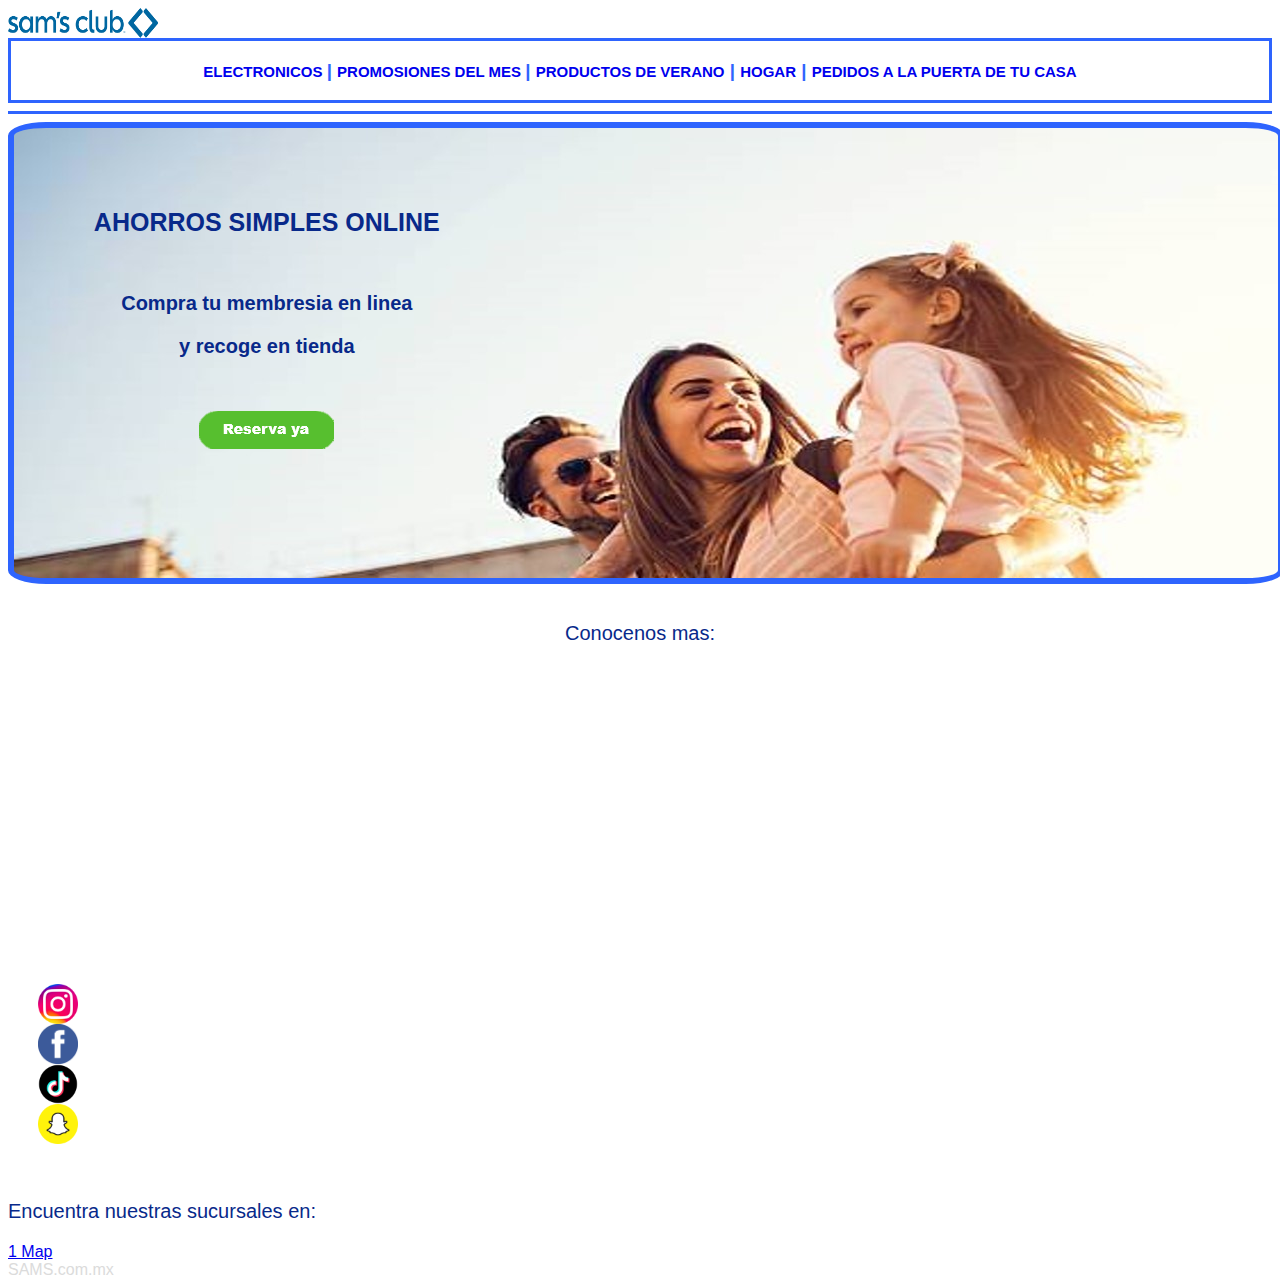
<file: index.html>
<!DOCTYPE html>
<html lang="en">
<head>
    <meta charset="UTF-8">
    <meta name="viewport" content="width=device-width, initial-scale=1.0">
    <title>Mi proyecto personal</title>
    <link rel="stylesheet" href="estilos.css">
    <link rel="icon" href="Img_MaquetadoEmpresa/Favicon.ico">
</head>
<body>

    <header>
        
    <img src="Img_MaquetadoEmpresa/imd.Logo2.png" class="img" alt="">

    </header>

    <nav>
       <h3><a href="Electronica.html" class="a"> ELECTRONICOS </a>      
        |      <a href="Promo.html" class="a">PROMOSIONES DEL MES </a>      |   
           <a href="Verano.html" class="a"> PRODUCTOS DE VERANO</a>      |   
           <a href="Hogar.html" class="a">HOGAR</a>      |   
            <a href="Casa.html" class="a">PEDIDOS A LA PUERTA DE TU CASA</a></h3>
       </nav>
    <hr>
        <article class="hola">
            <section>
                <h1>AHORROS SIMPLES ONLINE</h1>
                <br>
            <h2><p>Compra tu membresia en linea</p>
                        y recoge en tienda
            </h2>
            <br>
            <br>
        <a href="Reserva.html"><img src="Img_MaquetadoEmpresa/Reserva.png" alt=""></a>
        </section>
        </article>
        <br>

<article class="hola2">
<p> Conocenos mas:</p>
<iframe width="560" height="315" src="https://www.youtube.com/embed/QQS8l4bYEoo?si=wAJDSRJNFW7kD05X" title="YouTube video player" frameborder="0" allow="accelerometer; autoplay; clipboard-write; encrypted-media; gyroscope; picture-in-picture; web-share" referrerpolicy="strict-origin-when-cross-origin" allowfullscreen></iframe>  
<img src="Img_MaquetadoEmpresa/Ig.png" alt="" class="img1">
<img src="Img_MaquetadoEmpresa/Face.png" alt="" class="img2">
<img src="Img_MaquetadoEmpresa/Tik.webp" alt="" class="img3">
<img src="Img_MaquetadoEmpresa/Snap.webp" alt="" class="img4">
</article>

<br>
<br>


    <article class="hola3">
       <p> Encuentra nuestras sucursales en: </p>

       <div id="wrapper-9cd199b9cc5410cd3b1ad21cab2e54d3" >
		<div id="map-9cd199b9cc5410cd3b1ad21cab2e54d3"></div><script>(function () {
        var setting = {"query":"F.C. Hidalgo S/N, Guadalupe Tepeyac, 07840 Ciudad de México, CDMX, México","width":800,"height":600,"satellite":false,"zoom":12,"placeId":"ChIJIzhpwXH50YUR030HkmuOQ0I","cid":"0x42438e6b92077dd3","coords":[19.4709198,-99.1163904],"cityUrl":"/mexico/mexico-city","cityAnchorText":"Mapa de México DF, México DF, México","lang":"es","queryString":"F.C. Hidalgo S/N, Guadalupe Tepeyac, 07840 Ciudad de México, CDMX, México","centerCoord":[19.4709198,-99.1163904],"id":"map-9cd199b9cc5410cd3b1ad21cab2e54d3","embed_id":"1104819"};
        var d = document;
        var s = d.createElement('script');
        s.src = 'https://1map.com/js/script-for-user.js?embed_id=1104819';
        s.async = true;
        s.onload = function (e) {
          window.OneMap.initMap(setting)
        };
        var to = d.getElementsByTagName('script')[0];
        to.parentNode.insertBefore(s, to);
      })();</script><a href="https://1map.com/es/map-embed">1 Map</a></div>

      </article>



        <footer>SAMS.com.mx </footer>
</body>
</html>
</file>
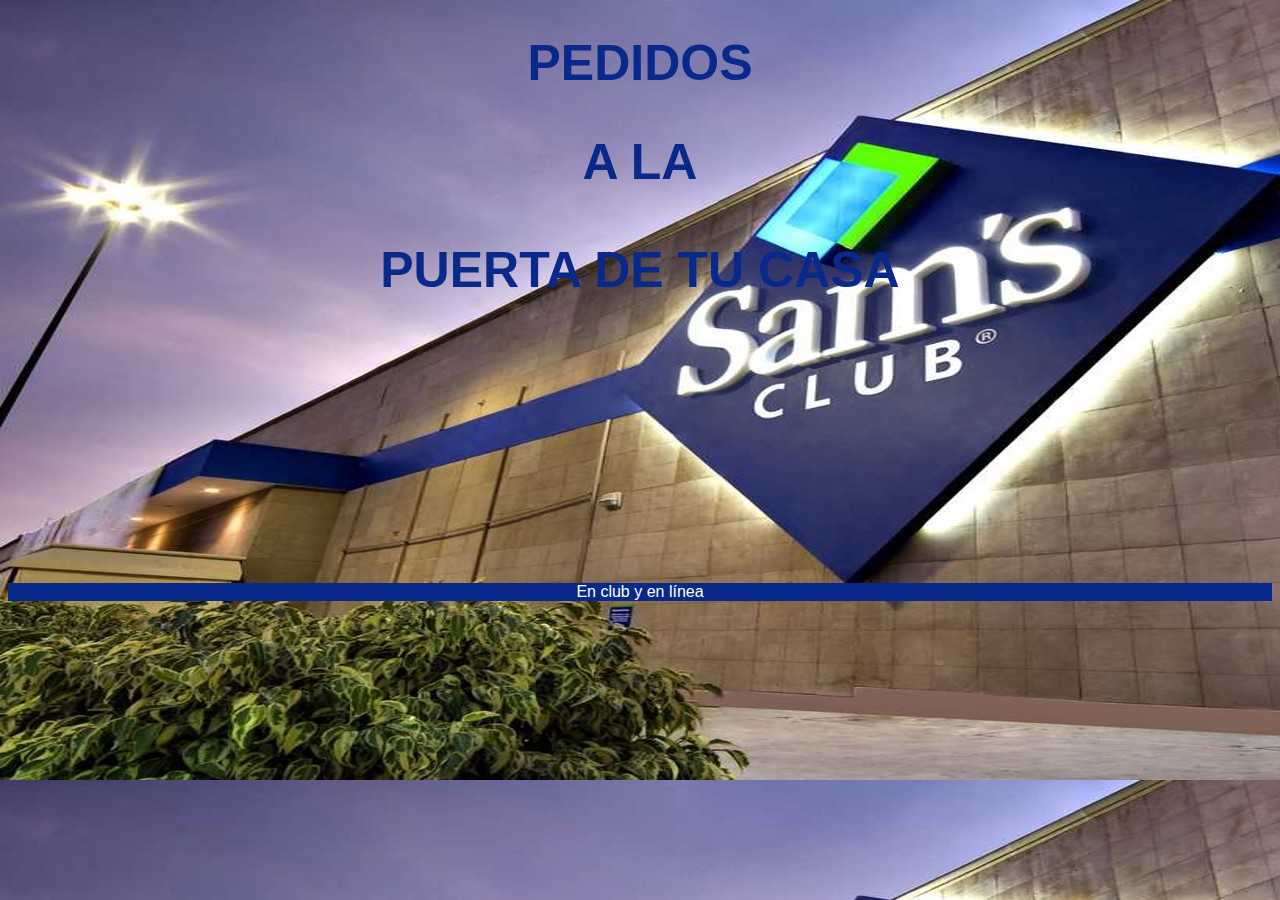
<file: Casa.html>
<!DOCTYPE html>
<html lang="en">
<head>
    <meta charset="UTF-8">
    <meta name="viewport" content="width=device-width, initial-scale=1.0">
    <title>Productos a la  puerta de tu casa </title>
    <link rel="icon" href="Img_MaquetadoEmpresa/Favicon.ico">
    <link rel="stylesheet" href="estilos_Casa.css">
</head>
<body> 
    <h1>PEDIDOS</h1>
    <h2>A LA</h2>
    <h3>PUERTA DE TU CASA</h3>
    <br>
    <br>
    <br>
    <br>
    <br>
    <br>
    <br>
    <br>
    <br>
    <br>
    <br>
    <br>
    <br>
    <footer>En club y en línea</footer>
</body>
</html>
</file>
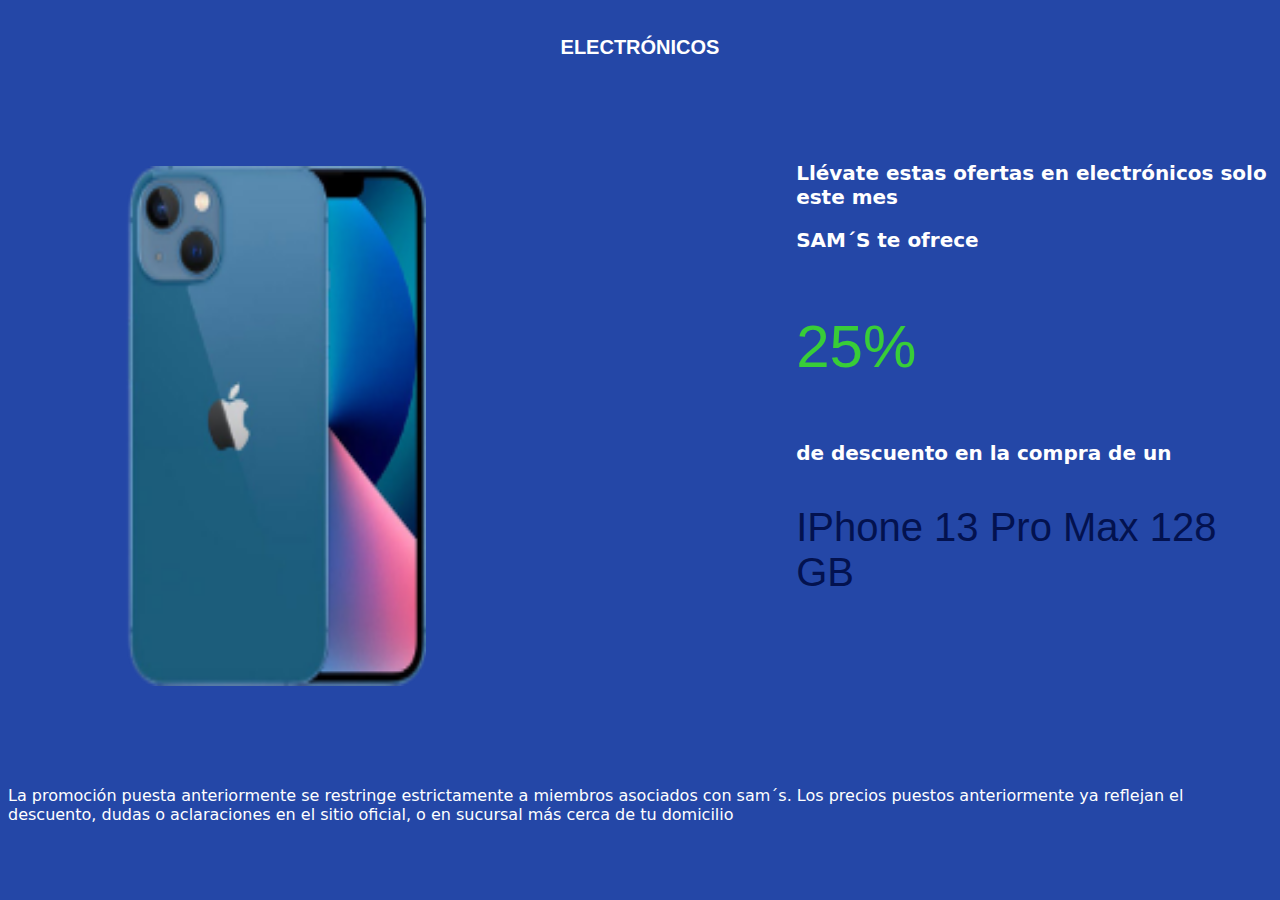
<file: Electronica.html>
<!DOCTYPE html>
<html lang="en">
<head>
    <meta charset="UTF-8">
    <meta name="viewport" content="width=device-width, initial-scale=1.0">
    <title>Electronicos </title>
    <link rel="stylesheet" href="estilos_elec.css">
    <link rel="icon" href="Img_MaquetadoEmpresa/Favicon.ico">
</head>
<body>
    <header>
        <b>ELECTRÓNICOS</b>
    </header>


    
    
    <div class="flex">
        <div class="Fon2">
            <img src="Img_MaquetadoEmpresa/img.Iphone.png" alt="" class="img">
        </div>
        <div class="Text">
            <br>
            <br>
            <br>
            <br>
            <br>
            <b>Llévate estas ofertas en electrónicos solo este mes</b>
        <br>
        <br>
            <b>SAM´S te ofrece </b>
                      <p class="green"> 25%</p>
             <b>de descuento en la compra de un</b>
                     <p class="blue"> IPhone 13 Pro Max 128 GB</p> 

        </div>
    </div>

    <footer>
        La promoción puesta anteriormente  se restringe estrictamente a miembros asociados con sam´s. Los precios puestos anteriormente ya reflejan el descuento, dudas o aclaraciones en el sitio oficial, o en sucursal más cerca de tu domicilio  

    </footer>
</body>
</html>
</file>
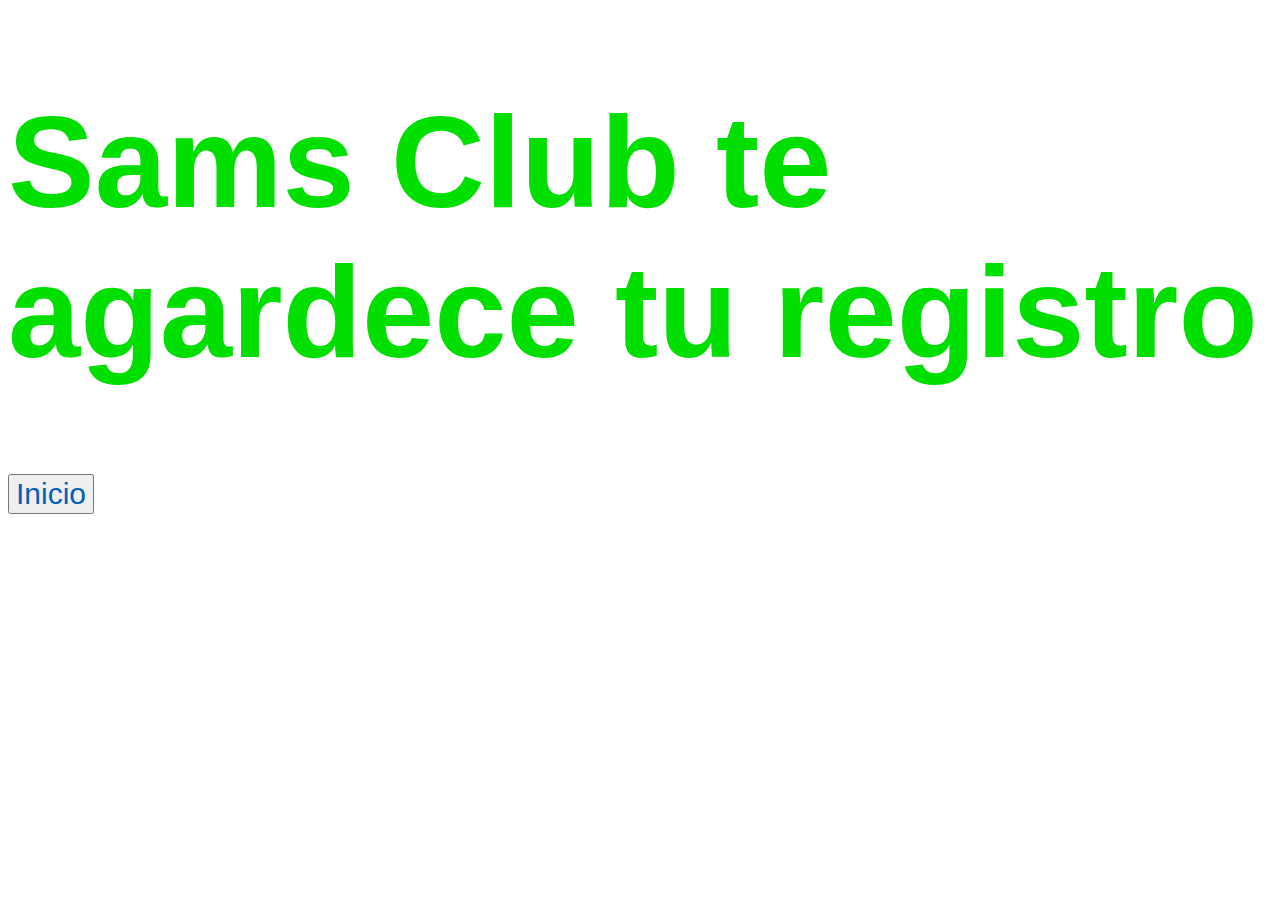
<file: Exito.html>
<!DOCTYPE html>
<html lang="en">
<head>
    <meta charset="UTF-8">
    <meta name="viewport" content="width=device-width, initial-scale=1.0">
    <title> Registron exitoso</title>
    <link rel="icon" href="Img_MaquetadoEmpresa/Favicon.ico">
    <link rel="stylesheet" href="estilos_Exito.css">
</head>
<body>

   <h1> Sams Club te agardece tu registro </h1>
    <a href="index.html"><input type="button" value="Inicio" class="h"></a>
    
</body>
</html>
</file>
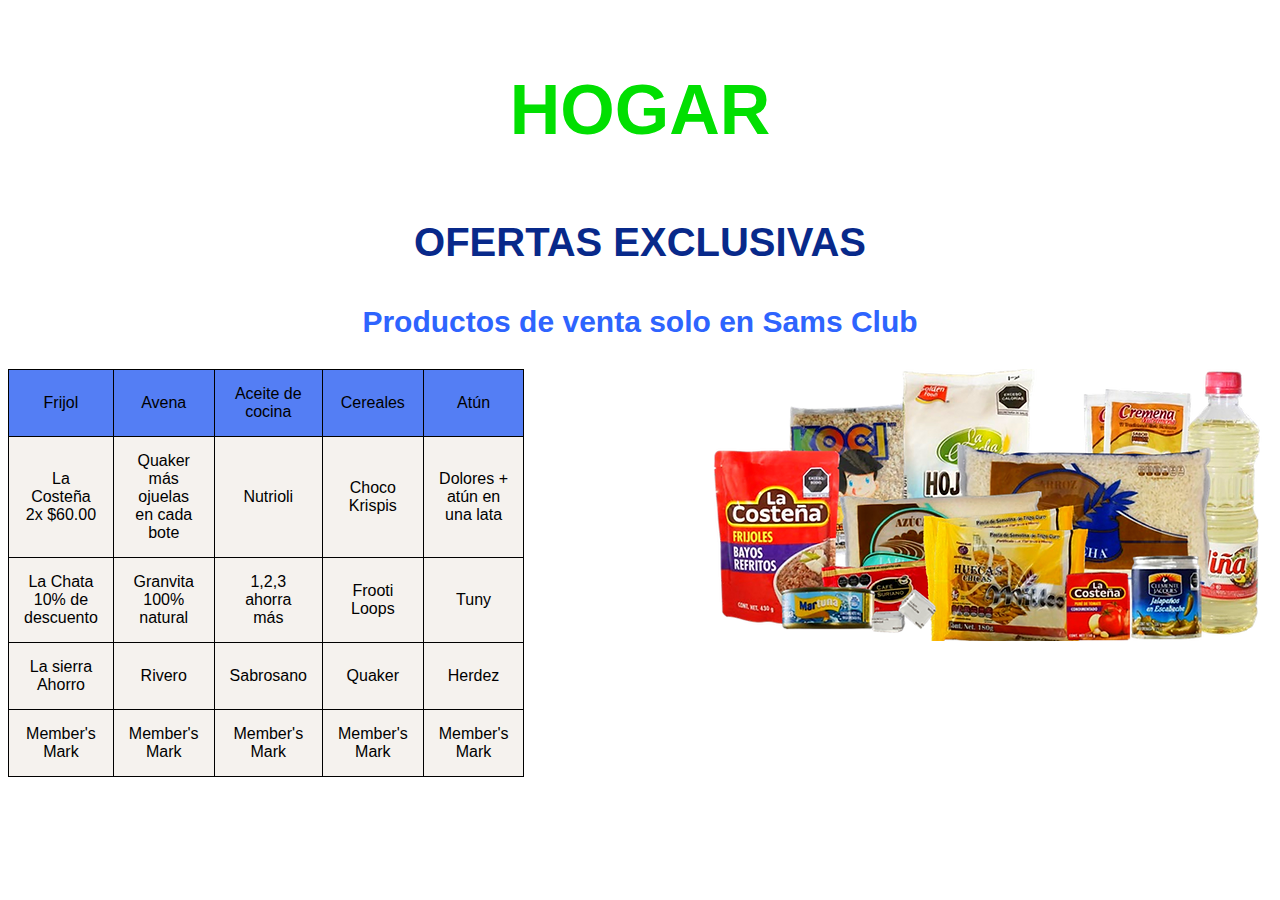
<file: Hogar.html>
<!DOCTYPE html>
<html lang="en">
<head>
    <meta charset="UTF-8">
    <meta name="viewport" content="width=device-width, initial-scale=1.0">
    <title>HOGAR</title>
    <link rel="icon" href="Img_MaquetadoEmpresa/Favicon.ico">
    <link rel="stylesheet" href="estilos_Hg.css">

</head>
<body>
    
 <article class="Hg"> <p class="verde">  HOGAR</p>
   <p class="azul">OFERTAS EXCLUSIVAS</p>

   <p class="cielo">Productos de venta solo en Sams Club </p>
    <div class="flex">
        <div class="tabla">
            <table>
                <thead>
                <tr>
                <td>Frijol</td>
                <td>Avena</td>
                <td>Aceite de cocina</td>
                <td>Cereales</td>
                <td>Atún</td>
                </tr>
            </thead>
        <tbody>
                <tr>
                    <td>La Costeña
                        2x $60.00
                    </td>
                    <td>Quaker
                        más ojuelas en cada bote
                    </td>
                    <td>Nutrioli</td>
                    <td>Choco Krispis</td>
                    <td>Dolores 
                        + atún en una lata </td>
                    </tr>
        
                <tr>
                    <td>La Chata
                        10% de descuento
                    </td>
                    <td>Granvita 100% natural</td>
                    <td> 1,2,3 ahorra más</td>
                    <td>Frooti Loops</td>
                    <td>Tuny</td>
                 </tr>
        
                 <tr>
                    <td>La sierra
                        Ahorro 
                    </td>
                    <td>Rivero</td>
                    <td>Sabrosano</td>
                    <td>Quaker</td>
                    <td>Herdez</td>
                </tr>
                <tr>
                    <td>Member's Mark</td>
                    <td>Member's Mark</td>
                    <td>Member's Mark</td>
                    <td>Member's Mark</td>
                    <td>Member's Mark</td>
                    
                </tr>
        
            </tbody>  
            </table>
        </div>
        <div>
            <img src="Img_MaquetadoEmpresa/img.Despensa.webp" alt="">
        </div>
    </div>


</article>
    
</body>
</html>
</file>
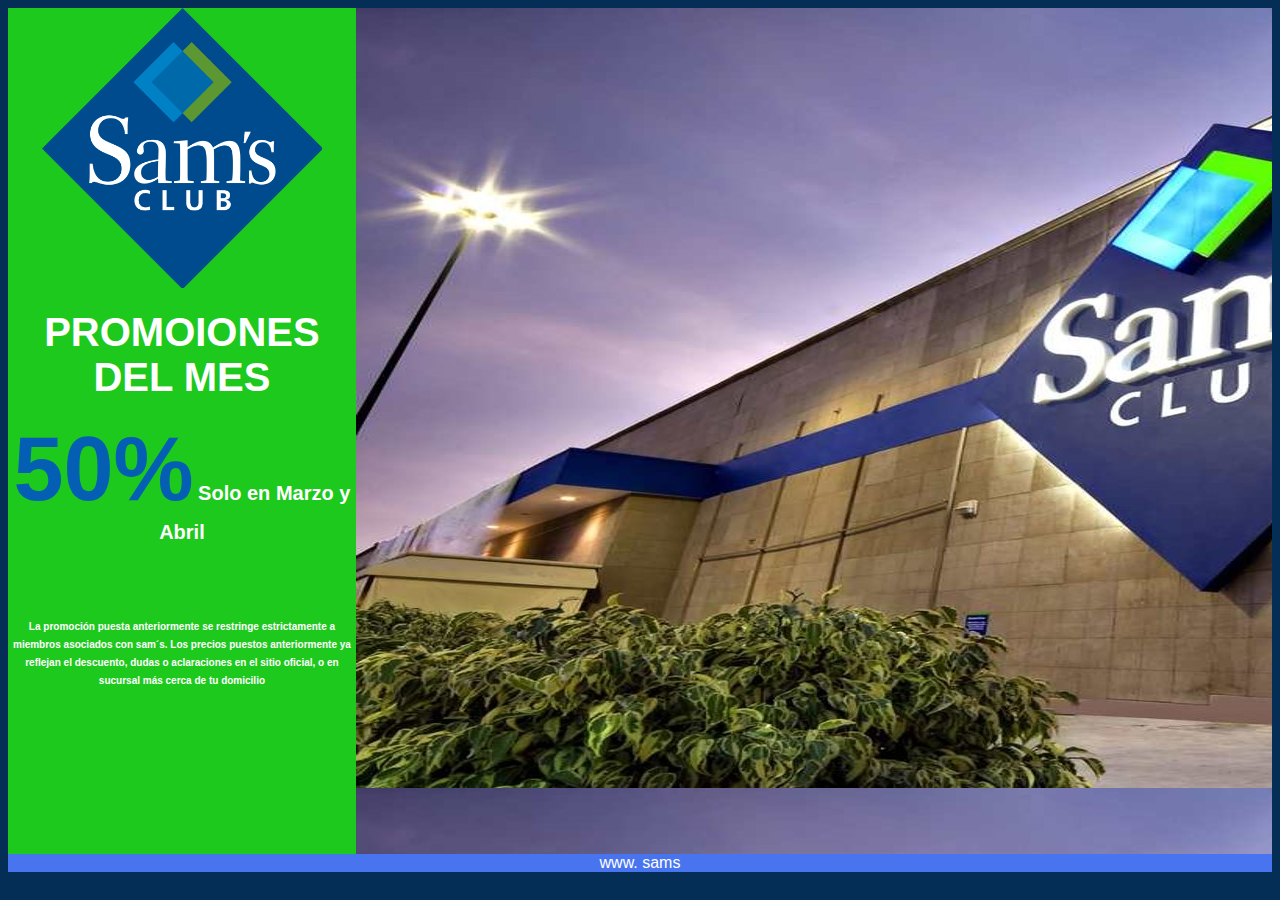
<file: Promo.html>
<!DOCTYPE html>
<html lang="en">
<head>
    <meta charset="UTF-8">
    <meta name="viewport" content="width=device-width, initial-scale=1.0">
    <title>Promociones</title>
    <link rel="stylesheet" href="estilos_Promo.css">
    <link rel="icon" href="Img_MaquetadoEmpresa/Favicon.ico">
</head>

<body>
    <div class="flex">
        <div class="logo">
            <img src="Img_MaquetadoEmpresa/Logo.png" alt=""> 
            <br>
            <br>
            <b class="sub">PROMOIONES DEL MES</b>
            <br>
            <br>
    <b class="blue">50%</b>
    <b>Solo en Marzo y Abril</b>
    <br>
    <br>
    <br>
    <br>
    <br>

    
    <b class="peque">La promoción puesta anteriormente  se restringe estrictamente a miembros asociados con sam´s. 
        Los precios puestos anteriormente ya reflejan el descuento, dudas o aclaraciones en el sitio 
        oficial, o en sucursal más cerca de tu domicilio  
    </b>   
    
        </div>
        
        <div class="Fonty">
            <br>
            <br>
            <br>
            <br>
            <br>
            <br>
            <br>
            <br>
            <br>
            <br>
            <br>
            <br>
            <br>
            <br>
            <br>
            <br>
            <br>
            <br>
            <br>
            <br>
            <br>
            <br>
            <br>
            <br>
            <br>
            <br>
            <br>
            <br>
            <br>
            <br>
            <br>
            <br>
            <br>
            <br>
            <br>
            <br>
            <br>
            <br>
            <br>
            <br>
            <br>
            <br>
            <br>
            <br>
            <br>
            <br>
            <br>
        </div>

    </div>
        
    <footer>www. sams</footer>
    </body>
    </html>
</file>
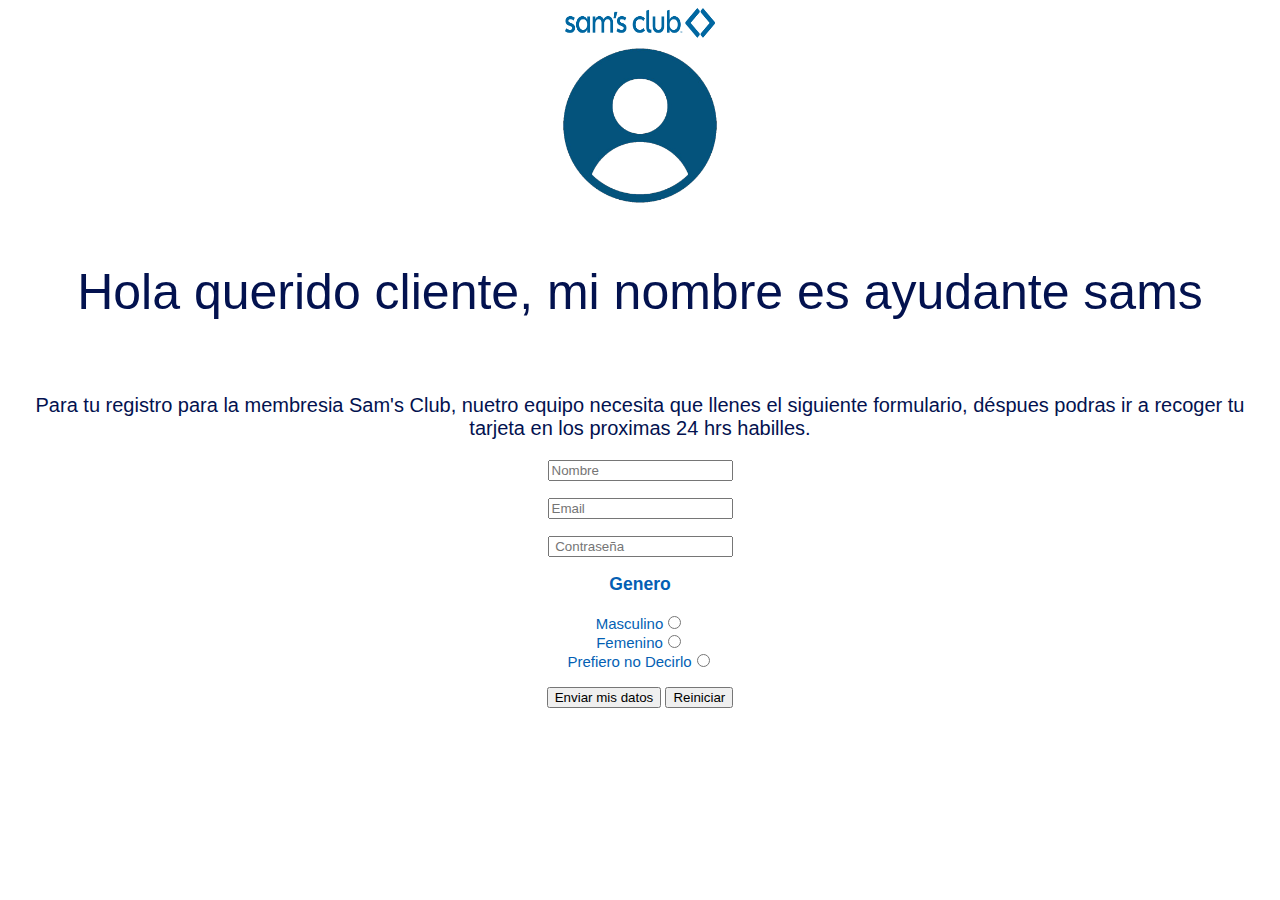
<file: Reserva.html>
<!DOCTYPE html>
<html lang="en">
<head>
    <meta charset="UTF-8">
    <meta name="viewport" content="width=device-width, initial-scale=1.0">
    <title>Reserva</title>
    <link rel="icon" href="Img_MaquetadoEmpresa/Favicon.ico">
    <link rel="stylesheet" href="estilos_Res.css">
</head>
<body>
    
    <header>
        
    <img src="Img_MaquetadoEmpresa/imd.Logo2.png" class="img" alt="">
    
    </header>

    <img src="Img_MaquetadoEmpresa/User.png" alt="" class="U"><p class="R">  Hola querido cliente, mi nombre es ayudante sams </p>
    <br>
    Para tu registro para la membresia Sam's Club, nuetro equipo necesita que llenes el siguiente formulario, déspues podras ir a recoger tu tarjeta en los proximas 24 hrs habilles.</p>
    
    <form action="enviado.html" method="post">
       
      
    <article><form action="hola.html">
        <input type="text" required placeholder="Nombre">
        <br>
        <br>
        <input type="email" name="" id="" required placeholder="Email">
        <br>
        <br>
        <input type="password" required placeholder=" Contraseña">
        <h3>Genero</h3>
        Masculino<input type="radio" name="Genero" id="" required placeholder="Genero">
        <br>
        Femenino<input type="radio" name="Genero" id="" required placeholder="Genero">
        <br>
        Prefiero no Decirlo<input type="radio" name="Genero" id="" required placeholder="Genero">
        <br>
        <br>
        
<a href="Exito.html"><input type="button" value="Enviar mis datos"></a>
<input type="reset" value="Reiniciar">
    </form></article>
<br>
<br>
<br>
</body>
</html>
</file>
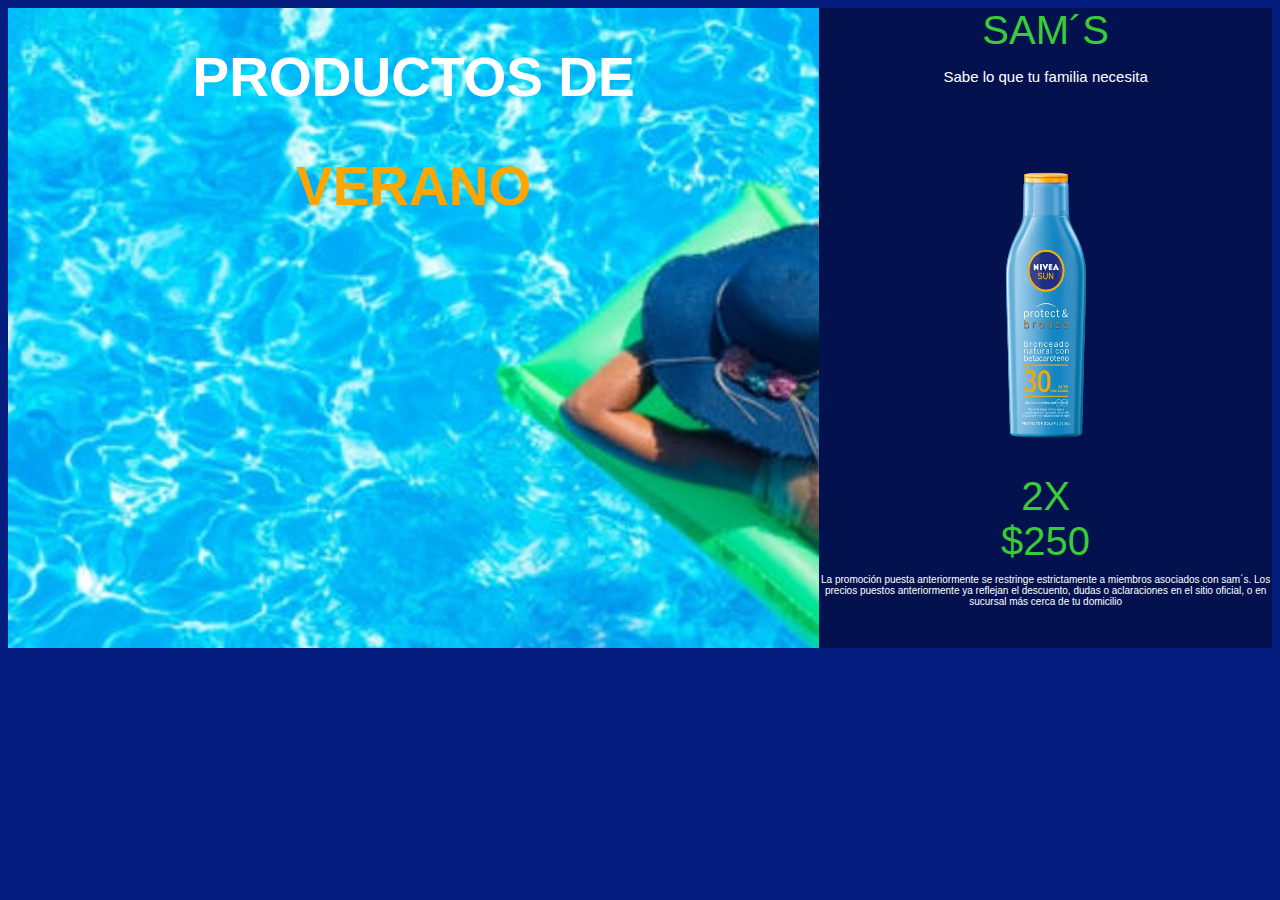
<file: Verano.html>
<!DOCTYPE html>
<html lang="en">
<head>
    <meta charset="UTF-8">
    <meta name="viewport" content="width=device-width, initial-scale=1.0">
    <title>Productos de Verano </title>
    <link rel="icon" href="Img_MaquetadoEmpresa/Favicon.ico">
    <link rel="stylesheet" href="estilos_Ver.css">
</head>
<body>
    <div class="flex">
        <div class="Verano">
           <h1>PRODUCTOS DE</h1>
           <h2>VERANO</h2>
        </div>
        <div class="azul">
            SAM´S
           <p>Sabe lo que tu familia necesita</p>
           <br>
           <img src="Img_MaquetadoEmpresa/Bloqueador - copia.webp" alt="" class="Bloqueador">
           <br>
           2X 
           <br>
           $250 
           <p class="blanco">La promoción puesta anteriormente  se restringe estrictamente a miembros asociados con sam´s. 
            Los precios puestos anteriormente ya reflejan el descuento, dudas o aclaraciones en el sitio 
            oficial, o en sucursal más cerca de tu domicilio</p>
        </div>
    </div>
</body>
</html>
</file>
<file: estilos.css>
body{
    font-family: Arial, Helvetica, sans-serif;
}
header{
    background: color #045fb4;
    display: flex;
    justify-content: flex-start;
    width: 1000 px;
    height: 200 px;
}

.img{
    width: 150px;
    height: 30px;
}

nav{
    color: #2e64fe;
    font-weight: 1000;
    border: #2e64fe solid 3px;
    text-align:center;
}

.flex{
    display: flex;
   
}
hr{
    background-color: #2e64fe;
    height: 3px;
    border: 0;
}



input{
    background: color #01df01;
    color: white;
}
.hola{
    background-image: url(Img_MaquetadoEmpresa/Imagen1.jpg);
    height: 450px;
    width: 100%;
    color: #08298a;
    border: 6px #2e64fe solid;
    border-radius: 3%;
    font-family:'Gill Sans', 'Gill Sans MT', Calibri, 'Trebuchet MS', sans-serif;
}
h1{
    font-size: 25px;
}
h2{
    font-size: 20px;
}
section{
    padding-top: 5%;
    padding-right: 60%;
    text-align: center;
}
.a{
    text-decoration: none;
    font-size: 15px;
}

.hola2{
    text-align:center;
}

.img1{
    height: 40px;
    width: 40px;
    display: flex;
    align-items: center;
    overflow: hidden;
    padding-left: 30px;
}

.img2{
    height: 40px;
    width: 40px;
    display: flex;
    align-items: center;
    overflow: hidden;
    padding-left: 30px;
    
}

.img3{
    height: 40px;
    width: 40px;
    display: flex;
    align-items: center;
    overflow: hidden;
    padding-left: 30px;
}

.img4{
    height: 40px;
    width: 40px;
    display: flex;
    align-items: center;
    overflow: hidden;
    padding-left: 30px;
}


p{
    color: #08298a;
    font-family:'Gill Sans', 'Gill Sans MT', Calibri, 'Trebuchet MS', sans-serif;
    font-size: 20px;

}


footer{
    color: rgb(219, 219, 219);
    font-family:Arial, Helvetica, sans-serif;
}
</file>
<file: estilos_Casa.css>
body{
    background-image: url(Img_MaquetadoEmpresa/img.Sams2.jpg);
    text-align: center;
    font-family: Arial, Helvetica, sans-serif;
}
h1{
    font-size: 50px;
    color: #08298a;
}
h2{
    font-size: 50px;
    color: #08298a;
}
h3{
    font-size: 50px;
    color: #08298a;
}
footer{
    background-color: #08298a;
    color: white;
}
</file>
<file: estilos_elec.css>
body{
    background-color: #1d41a4f7;
    color: white;
}

header{
    color: white;
    text-align: center;
    font-family: 'Gill Sans', 'Gill Sans MT', Calibri, 'Trebuchet MS', sans-serif;
    font-size: 50px;
}

.Fon{
    width: 100px;
    height: 100px;
    padding: 100px;

}

.Text{
    width: 480px;
    height: 720px;
    padding-left: 20%;
    font-family: system-ui, -apple-system, BlinkMacSystemFont, 'Segoe UI', Roboto, Oxygen, Ubuntu, Cantarell, 'Open Sans', 'Helvetica Neue', sans-serif;  
}

.green{
    color: #38cd38;
    font-family:Impact, Haettenschweiler, 'Arial Narrow Bold', sans-serif;
    padding-right: 70px;
    font-size: 60px;
}

.blue{
    color: #03124f;
    font-family:Impact, Haettenschweiler, 'Arial Narrow Bold', sans-serif;
    font-size: 40px;
}

footer{
    font-family: system-ui, -apple-system, BlinkMacSystemFont, 'Segoe UI', Roboto, Oxygen, Ubuntu, Cantarell, 'Open Sans', 'Helvetica Neue', sans-serif;  
}
.Fon2{
    width: 540px;
    height: 720px;
    text-align: center;
}
.flex{
    display: flex;
}
.img{
    width: 300px;
    height: 520px;
    padding-top: 100px;
}
b{
    font-size: 20px;
}
</file>
<file: estilos_Exito.css>
h1{
    color: #01df01;
    font-size: 130px;
   font-family: Arial, Helvetica, sans-serif;;
}
.h{
    text-decoration: none;
    font-size: 30px;
    color: #045fb4;
}
</file>
<file: estilos_Hg.css>
.Hg{
  
    text-align: center;
}
.verde{
color:  #01df01;
font-family:'Gill Sans', 'Gill Sans MT', Calibri, 'Trebuchet MS', sans-serif;
font-size: 70px;
font-weight: 600;


}

.azul{
    color: #08298a;
    font-family:'Gill Sans', 'Gill Sans MT', Calibri, 'Trebuchet MS', sans-serif;
font-size: 40px;
font-weight: 600;
}

.cielo{
    color: #2e64fe;
    font-family:'Gill Sans', 'Gill Sans MT', Calibri, 'Trebuchet MS', sans-serif;
font-size: 30px;
font-weight: 600;
}

table {
    width: 60%;
    height: 50%;
   
}
table, tr, td {
    border:1px solid black;
    border-collapse: collapse; 
    font-family:'Gill Sans', 'Gill Sans MT', Calibri, 'Trebuchet MS', sans-serif;       
        
}
tr, td {
    text-align: center;
    padding: 15px;
}

thead {
    background-color: #547ef4;
    width: 40%;
    height: 30%;
}

tbody{
    background-color: rgb(245, 242, 238);
}
body{
    text-align: center;
}
.flex{
    display: flex;
}
</file>
<file: estilos_Promo.css>
body{
    font-family:Arial, Helvetica, sans-serif;
    background-color: #042e55;
}

footer{
    background-color:#4875ef ;
    color: white;
    text-align: center;
}
.flex{
    display: flex;
}
.logo{
    background-color: #1cc91c;
    height: 846px;
    width: 480px;
    text-align: center;
    color: white;
}
img{
    width: 280px;
    height: 280px;
}
.blue{
    font-size: 90px;
    color: #045fb4;
}
.sub{
    text-align: left;
    font-family: Arial, Helvetica, sans-serif;
    font-size: 40px;
}
b{
    font-size: 20px;
}
.peque{
    font-size: 10px;
}
.Fonty{
    width: 100%;
    height: 100%;
    background-image: url(Img_MaquetadoEmpresa/img.Sams2.jpg);
    
}
</file>
<file: estilos_Res.css>
body{
    font-family:'Gill Sans', 'Gill Sans MT', Calibri, 'Trebuchet MS', sans-serif;
    font-weight: 300;
    font-size: 20px;
    color: #03124f;
    text-align: center;
}

.R{
    font-family:'Gill Sans', 'Gill Sans MT', Calibri, 'Trebuchet MS', sans-serif;
    font-weight: 300;
    font-size: 50px;
    color: #03124f;
    text-align: center;
}

.img{
    width: 150px;
    height: 30px;
}

.U{
    width: 20%;
    height: 20%;
    text-align: center;
}


.hola{
    height: 180px;
    width: 180px;
}
article{
    font-size: 15px;
    color: #045fb4;
}
form{
    font-size: 15px;
    color: #045fb4;
}
</file>
<file: estilos_Ver.css>
body{
    font-family: Arial, Helvetica, sans-serif;
    background-color: #051d7e;
}
.flex{
    display: flex;
}
.Verano{
    background-image: url(Img_MaquetadoEmpresa/img.Verano.jpg);
    height: 640px;
    width: 860px;
    text-align: center;
}
.Bloqueador{
    height: 320px;
    width: 240px;
}
.azul{
    background-color: #03124f;
    width:480px;
    color: #38cd38;
    font-size: 40px;
    font-family: Arial, Helvetica, sans-serif;
    text-align: center;
}
.blanco{
    text-align: center;
    color: white;
    font-family: Arial, Helvetica, sans-serif;
    font-size: 10px;
}
h1{
    color: white;
    font-size: 55px;
}
h2{
    color: orange;
    font-size: 55px;
}
p{
    color: white;
    font-size: 15px;
    font-family: Arial, Helvetica, sans-serif;
}
</file>
